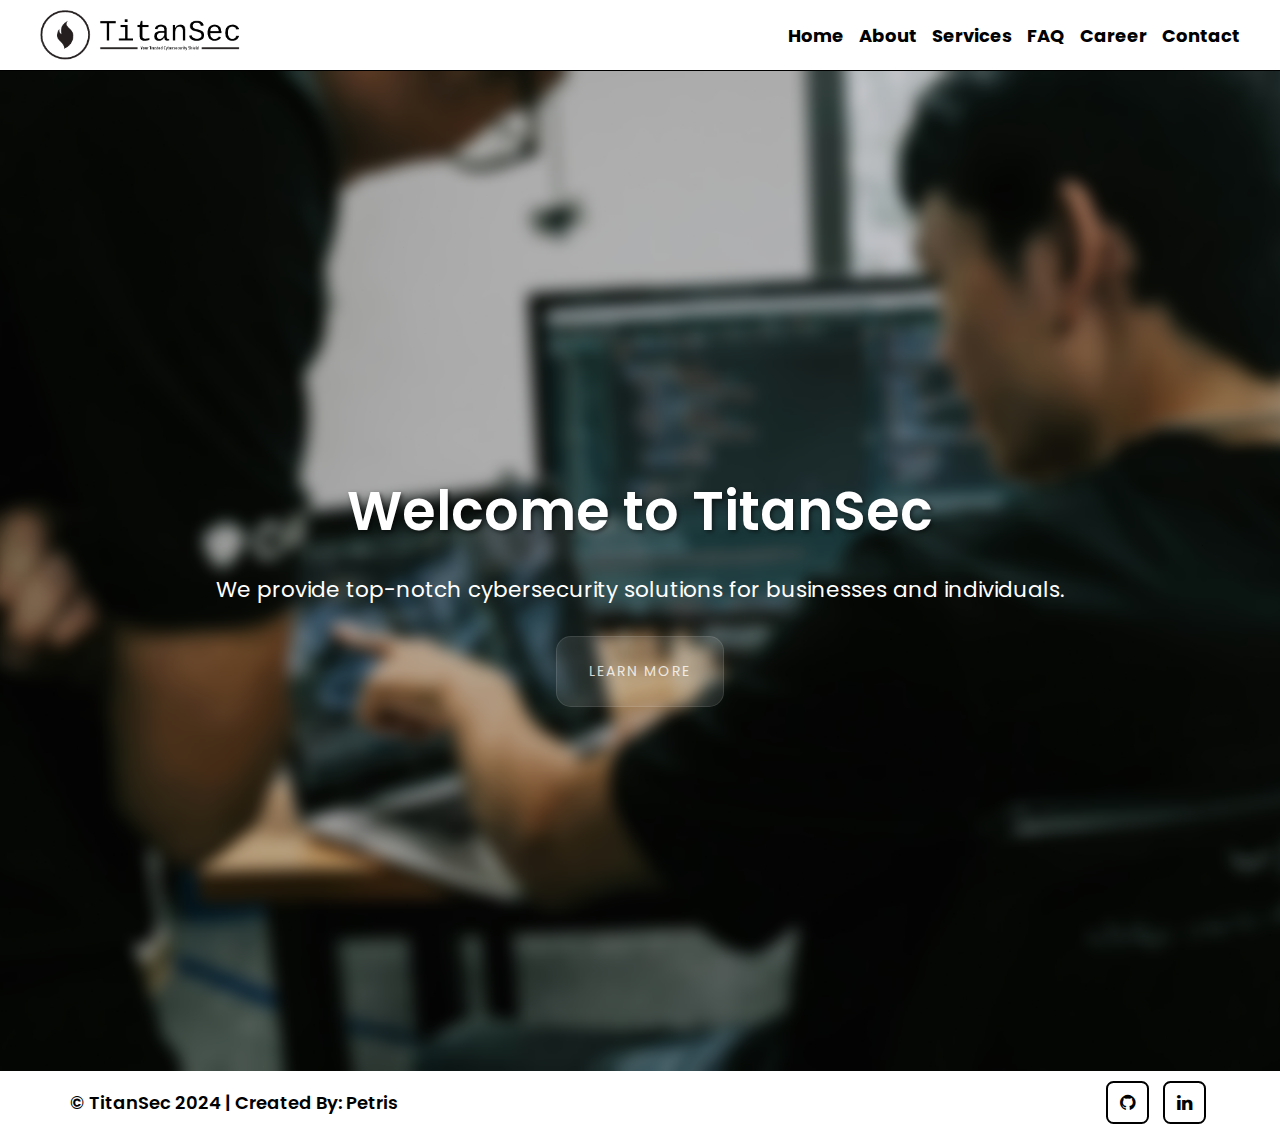
<file: index.html>
<!DOCTYPE html>
<html lang="en">
<head>
    <meta charset="UTF-8">
    <meta name="viewport" content="width=device-width, initial-scale=1.0">
    <meta name="description" content="TitanSec is a security company that provides security services to businesses and individuals.">

    <title>TitanSec | Home</title>

    <link rel="stylesheet" href="styles/grid.css">
    <link rel="stylesheet" href="styles/global.css">
    <link rel="stylesheet" href="styles/index.css">
    <link rel="stylesheet" href="https://cdnjs.cloudflare.com/ajax/libs/font-awesome/4.7.0/css/font-awesome.min.css">
    <script src="scripts/script.js"></script>
</head>
<body>
    <nav>
        <div class="navigation-bar">
            <div class="nav-wrapper">
                <img src="images/logo.png" id="logo" alt="TitanSec Logo">

                <div id="menuIcon" class="menu-icon">&#9776;</div>

                <ul id="navLinks" class="nav-links">
                    <li><a href="#">Home</a></li>
                    <li><a href="pages/about.html">About</a></li>
                    <li><a href="pages/services.html">Services</a></li>
                    <li><a href="pages/faq.html">FAQ</a></li>
                    <li><a href="pages/career.html">Career</a></li>
                    <li><a href="pages/contact.html">Contact</a></li>
                </ul>
            </div>
        </div>
    </nav>

    <div class="content">
        <div class="home-banner">
            <div class="banner-content">
                <h1>Welcome to TitanSec</h1>
                <p>We provide top-notch cybersecurity solutions for businesses and individuals.</p>
                <a href="pages/about.html" class="btn">Learn More</a>
            </div>
        </div>
    </div>

    <footer>
        <div class="container">
            <div class="row align-items-center justify-content-center">
                <div class="col-md-6">
                    <p style="font-weight: 600;">&copy; TitanSec 2024 | Created By: Petris</p>
                </div>
                <div id="socialmedia-icons" class="col-md-6">
                    <a class="btn-socialmedia m-1" href="https://github.com/PetrisGR" role="button"><i class="fa fa-github"></i></a>
                    <a class="btn-socialmedia m-1" href="https://www.linkedin.com/in/petris15/" role="button"><i class="fa fa-linkedin"></i></a>
                </div>
            </div>
        </div>
    </footer>
</body>
</html>
</file>
<file: styles/global.css>
@import url('https://fonts.googleapis.com/css2?family=Poppins:wght@200;300;400;500;600;700&display=swap'); 

/* ==== Base ==== */
* {
    font-family: 'Poppins', sans-serif;
    font-size: 18px;
}

body {
    background: radial-gradient(circle, rgba(2,0,36,1) 0%, rgb(37, 37, 39) 0%, rgb(27, 33, 34) 100%);
    margin: 0;
    padding: 0;
    min-height: 100vh;
    display: flex; 
    flex-direction: column;
    overflow-x: hidden;
}

@media screen and (max-width: 768px) {
    * {
        padding-right: 0.5px;
    }
}

h1 { font-size: 2.5rem; font-weight: 600; }
h2 { font-size: 2rem;  font-weight: 500; }
h3 { font-size: 1.75rem; font-weight: 500;}
h4 { font-size: 1.50rem; font-weight: 500; }
h5 { font-size: 1.25rem; font-weight: 400; }
h6 { font-size: 1rem; font-weight: 400; }

/* ==== Scrollbar ==== */
::-webkit-scrollbar-track
{
	-webkit-box-shadow: inset 0 0 6px rgba(0,0,0,0.3);
	background-color: #ffffff;
}

::-webkit-scrollbar
{
	width: 5px;
	background-color: #ffffff;
}

::-webkit-scrollbar-thumb
{
	background-color: #2b2525;
}

@media screen and (max-width: 768px) {
    ::-webkit-scrollbar-track
    {
        -webkit-box-shadow: inset 0 0 2px rgba(0,0,0,0.3);
    }
    
    ::-webkit-scrollbar
    {
        width: 2px;
    }
}

/* ==== Navigation Bar ==== */
#logo {
    width: 200px;
    height: 50px;
}

.navigation-bar {
    max-width: 1200px;
    margin: 0 auto;
    padding: 0 20px;
}

nav {
    background-color: #ffffff;
    color: #000000;
    padding: 10px 0;
    border-bottom: 1px solid #000000;
    position: sticky;
    top: 0;
    z-index: 1000;
}

.nav-wrapper {
    display: flex;
    justify-content: space-between;
    align-items: center;
}

.nav-links {
    display: flex;
    list-style-type: none;
    padding: 0;
    margin: 0;
}

.nav-links li {
    margin-right: 15px;
}

.nav-links li:last-child {
    margin-right: 0;
}

.nav-links a {
    color: #000000;
    text-decoration: none;
    font-weight: bold;
}

.nav-links a:hover {
    color: #0000005e;
}

@media screen and (max-width: 768px) {
    .nav-links {
        display: none;
    }

    .nav-links.active {
        display: flex;
        flex-direction: column;
        position: absolute;
        top: 50px;
        left: 0;
        background-color: white;
        width: 100%;
        padding: 10px 0;
    }

    .nav-links.active li {
        margin-right: 0;
        text-align: center;
    }
}

.menu-icon {
    display: none;
    cursor: pointer;
}

@media screen and (max-width: 768px) {
    .menu-icon {
        display: block;
    }
}

/* ==== Footer ==== */
.content { 
    flex: 1;
}

footer {
    background-color: #ffffff;
    color: rgb(0, 0, 0);
    bottom: 0;
    width: 100%;
}

.btn-socialmedia { 
    border: 2px solid black;
    border-radius: 7.5px;
    background-color: white;
    color: black;
    padding: 6px 12px;
    font-size: 18px;
    cursor: pointer;
    text-decoration: none;
    display: inline-block;
}

.btn-socialmedia:hover {
    background: #e7e7e7;
}

#socialmedia-icons {
    text-align: right;
}

@media screen and (max-width: 768px) {
    footer p, #socialmedia-icons {
        text-align: center;
    }

    #socialmedia-icons {
        margin-bottom: 2%;
    }
}

/* ==== Header ==== */
.page_title {
    text-align: center;
    background-color: rgba(255, 255, 255, 0.7);
    border: 1px solid rgba(255, 255, 255, 0.2);
}

@media screen and (max-width: 768px) {
    .page_title {
        font-size: 28px;
    }
}

/* ==== Animations ==== */
@keyframes fadeIn {
    from { opacity: 0.25; }
    to {  opacity: 1; }
}

@keyframes slideInUp {
    from {
        transform: translateY(100px);
        opacity: 0;
    }
    to {
        transform: translateY(0);
        opacity: 1;
    }
}

@keyframes slideFromRight {
    0% {
        opacity: 0;
        transform: translateX(40%);
    }
    100% {
        opacity: 1;
        transform: translateX(0%);
    }
}

@keyframes slideFromLeft {
    0% {
        opacity: 0;
        transform: translateX(-40%);
    }
    100% {
        opacity: 1;
        transform: translateX(0%);
    }
}

@media screen and (max-width: 768px) {
    @keyframes slideFromRight {
        0% {
            opacity: 0;
            transform: translateX(20%);
        }
        100% {
            opacity: 1;
            transform: translateX(0%);
        }
    }
    
    @keyframes slideFromLeft {
        0% {
            opacity: 0;
            transform: translateX(-20%);
        }
        100% {
            opacity: 1;
            transform: translateX(0%);
        }
    }
}
</file>
<file: styles/index.css>
.home-banner {
    position: relative;
    display: flex;
    align-items: center;
    justify-content: center;
    text-align: center;
    padding: 50px 0;
    background-image: url('../images/background.png'); /* Credits: https://unsplash.com/photos/two-men-working-on-computers-in-an-office-RIk-i9rXPao (Free to use under the Unpslash License - Blurred) */
    background-size: cover;
    background-position: center;
    height: 100vh;
    overflow: hidden;
    animation: fadeIn 2s ease;
}

.banner-content {
    z-index: 1;
    animation: fadeIn 1s ease;
}

.banner-content h1 {
    font-size: 3rem;
    margin-bottom: 20px;
    color: #fff;
    text-shadow: 2px 2px 4px rgba(0, 0, 0, 0.5);
    animation: slideInUp 1s ease;
}

.banner-content p {
    font-size: 1.2rem;
    margin-bottom: 30px;
    color: #fff;
    animation: slideInUp 1s ease;
}

.banner-content .btn { /* Credits: https://codepen.io/kanishkkunal/pen/QWGzBwz */
    display: inline-block;
    padding: 24px 32px;
    border: 0;
    text-decoration: none;
    border-radius: 15px;
    background-color: rgba(255, 255, 255, 0.1);
    border: 1px solid rgba(255, 255, 255, 0.1); 
    color: rgba(255, 255, 255, 0.8);
    font-size: 14px;
    letter-spacing: 2px;
    cursor: pointer;
    text-transform: uppercase;
}

.banner-content .btn:hover {
    background-color: rgba(255, 255, 255, 0.2);
}
</file>
<file: styles/grid.css>
/*!
 * Bootstrap Grid v5.3.3 (https://getbootstrap.com/)
 * Copyright 2011-2024 The Bootstrap Authors
 * Licensed under MIT (https://github.com/twbs/bootstrap/blob/main/LICENSE)
 * Modified Version
 */

footer .container {
  --gutter-x: 0 !important
}

.container {
  --gutter-x: 1rem;
  --gutter-y: 0;
  width: 100%;
  padding-right: calc(var(--gutter-x) * .5);
  padding-left: calc(var(--gutter-x) * .2);
  margin-right: auto;
  margin-left: auto
}

@media (min-width:576px) {
  .container {
    max-width: 540px
  }
}

@media (min-width:768px) {
  .container {
    max-width: 720px
  }
}

@media (min-width:992px) {
  .container {
    max-width: 960px
  }
}

@media (min-width:1200px) {
  .container {
    max-width: 1140px
  }
}

@media (min-width:1400px) {
  .container {
    max-width: 1320px
  }
}

.row {
  --gutter-x: 1.5rem;
  --gutter-y: 0;
  display: flex;
  flex-wrap: wrap;
  margin-top: calc(-1 * var(--gutter-y));
  margin-right: calc(-.5 * var(--gutter-x));
  margin-left: calc(-.5 * var(--gutter-x))
}

.row>* {
  box-sizing: border-box;
  flex-shrink: 0;
  width: 100%;
  max-width: 100%;
  padding-right: calc(var(--gutter-x) * .5);
  padding-left: calc(var(--gutter-x) * .5);
  margin-top: var(--gutter-y)
}

.col {
  flex: 1 0 0%
}

.row-cols-1>* {
  flex: 0 0 auto;
  width: 100%
}

.row-cols-2>* {
  flex: 0 0 auto;
  width: 50%
}

.row-cols-3>* {
  flex: 0 0 auto;
  width: 33.33333333%
}

.row-cols-4>* {
  flex: 0 0 auto;
  width: 25%
}

.row-cols-5>* {
  flex: 0 0 auto;
  width: 20%
}

.row-cols-6>* {
  flex: 0 0 auto;
  width: 16.66666667%
}

.col-1 {
  flex: 0 0 auto;
  width: 8.33333333%
}

.col-2 {
  flex: 0 0 auto;
  width: 16.66666667%
}

.col-3 {
  flex: 0 0 auto;
  width: 25%
}

.col-4 {
  flex: 0 0 auto;
  width: 33.33333333%
}

.col-5 {
  flex: 0 0 auto;
  width: 41.66666667%
}

.col-6 {
  flex: 0 0 auto;
  width: 50%
}

.col-7 {
  flex: 0 0 auto;
  width: 58.33333333%
}

.col-8 {
  flex: 0 0 auto;
  width: 66.66666667%
}

.col-9 {
  flex: 0 0 auto;
  width: 75%
}

.col-10 {
  flex: 0 0 auto;
  width: 83.33333333%
}

.col-11 {
  flex: 0 0 auto;
  width: 91.66666667%
}

.col-12 {
  flex: 0 0 auto;
  width: 100%
}

.g-0 {
  --gutter-x: 0
}

.g-0 {
  --gutter-y: 0
}

.g-1 {
  --gutter-x: 0.25rem
}

.g-1 {
  --gutter-y: 0.25rem
}

.g-2 {
  --gutter-x: 0.5rem
}

.g-2 {
  --gutter-y: 0.5rem
}

.g-3 {
  --gutter-x: 1rem
}

.g-3 {
  --gutter-y: 1rem
}

.g-4 {
  --gutter-x: 1.5rem
}

.g-4 {
  --gutter-y: 1.5rem
}

.g-5 {
  --gutter-x: 3rem
}

.g-5 {
  --gutter-y: 3rem
}

@media (min-width:768px) {
  .col-md {
    flex: 1 0 0%
  }

  .row-cols-md-1>* {
    flex: 0 0 auto;
    width: 100%
  }

  .row-cols-md-2>* {
    flex: 0 0 auto;
    width: 50%
  }

  .row-cols-md-3>* {
    flex: 0 0 auto;
    width: 33.33333333%
  }

  .row-cols-md-4>* {
    flex: 0 0 auto;
    width: 25%
  }

  .row-cols-md-5>* {
    flex: 0 0 auto;
    width: 20%
  }

  .row-cols-md-6>* {
    flex: 0 0 auto;
    width: 16.66666667%
  }

  .col-md-1 {
    flex: 0 0 auto;
    width: 8.33333333%
  }

  .col-md-2 {
    flex: 0 0 auto;
    width: 16.66666667%
  }

  .col-md-3 {
    flex: 0 0 auto;
    width: 25%
  }

  .col-md-4 {
    flex: 0 0 auto;
    width: 33.33333333%
  }

  .col-md-5 {
    flex: 0 0 auto;
    width: 41.66666667%
  }

  .col-md-6 {
    flex: 0 0 auto;
    width: 50%
  }

  .col-md-7 {
    flex: 0 0 auto;
    width: 58.33333333%
  }

  .col-md-8 {
    flex: 0 0 auto;
    width: 66.66666667%
  }

  .col-md-9 {
    flex: 0 0 auto;
    width: 75%
  }

  .col-md-10 {
    flex: 0 0 auto;
    width: 83.33333333%
  }

  .col-md-11 {
    flex: 0 0 auto;
    width: 91.66666667%
  }

  .col-md-12 {
    flex: 0 0 auto;
    width: 100%
  }
}

@media (min-width:992px) {
  .col-lg {
    flex: 1 0 0%
  }

  .row-cols-lg-1>* {
    flex: 0 0 auto;
    width: 100%
  }

  .row-cols-lg-2>* {
    flex: 0 0 auto;
    width: 50%
  }

  .row-cols-lg-3>* {
    flex: 0 0 auto;
    width: 33.33333333%
  }

  .row-cols-lg-4>* {
    flex: 0 0 auto;
    width: 25%
  }

  .row-cols-lg-5>* {
    flex: 0 0 auto;
    width: 20%
  }

  .row-cols-lg-6>* {
    flex: 0 0 auto;
    width: 16.66666667%
  }

  .col-lg-1 {
    flex: 0 0 auto;
    width: 8.33333333%
  }

  .col-lg-2 {
    flex: 0 0 auto;
    width: 16.66666667%
  }

  .col-lg-3 {
    flex: 0 0 auto;
    width: 25%
  }

  .col-lg-4 {
    flex: 0 0 auto;
    width: 33.33333333%
  }

  .col-lg-5 {
    flex: 0 0 auto;
    width: 41.66666667%
  }

  .col-lg-6 {
    flex: 0 0 auto;
    width: 50%
  }

  .col-lg-7 {
    flex: 0 0 auto;
    width: 58.33333333%
  }

  .col-lg-8 {
    flex: 0 0 auto;
    width: 66.66666667%
  }

  .col-lg-9 {
    flex: 0 0 auto;
    width: 75%
  }

  .col-lg-10 {
    flex: 0 0 auto;
    width: 83.33333333%
  }

  .col-lg-11 {
    flex: 0 0 auto;
    width: 91.66666667%
  }

  .col-lg-12 {
    flex: 0 0 auto;
    width: 100%
  }
}

.d-grid {
  display: grid !important
}

.d-table {
  display: table !important
}

.d-table-row {
  display: table-row !important
}

.d-flex {
  display: flex !important
}

.flex-row {
  flex-direction: row !important
}

.flex-column {
  flex-direction: column !important
}

.align-items-center {
  align-items: center !important
}

.m-0 {
  margin: 0 !important
}

.m-1 {
  margin: .25rem !important
}

.m-2 {
  margin: .5rem !important
}

.m-3 {
  margin: 1rem !important
}

.m-4 {
  margin: 1.5rem !important
}

.m-5 {
  margin: 3rem !important
}

.mb-0 {
  margin-bottom: 0 !important
}

.mb-1 {
  margin-bottom: .25rem !important
}

.mb-2 {
  margin-bottom: .5rem !important
}

.mb-3 {
  margin-bottom: 1rem !important
}

.mb-4 {
  margin-bottom: 1.5rem !important
}

.mb-5 {
  margin-bottom: 3rem !important
}

.p-0 {
  padding: 0 !important
}

.p-1 {
  padding: .25rem !important
}

.p-2 {
  padding: .5rem !important
}

.p-3 {
  padding: 1rem !important
}

.p-4 {
  padding: 1.5rem !important
}

.p-5 {
  padding: 3rem !important
}

.pe-0 {
  padding-right: 0 !important
}

.pe-1 {
  padding-right: .25rem !important
}

.pe-2 {
  padding-right: .5rem !important
}

.pe-3 {
  padding-right: 1rem !important
}

.pe-4 {
  padding-right: 1.5rem !important
}

.pe-5 {
  padding-right: 3rem !important
}

@media (min-width:768px) {
  .flex-md-row {
    flex-direction: row !important
  }

  .flex-md-column {
    flex-direction: column !important
  }

  .justify-content-md-center {
    justify-content: center !important
  }

  .align-items-md-center {
    align-items: center !important
  }

  .align-content-md-center {
    align-content: center !important
  }
}

@media (min-width:992px) {
  .flex-lg-row {
    flex-direction: row !important
  }

  .flex-lg-column {
    flex-direction: column !important
  }

  .justify-content-lg-center {
    justify-content: center !important
  }

  .align-items-lg-center {
    align-items: center !important
  }

  .align-content-lg-center {
    align-content: center !important
  }
}
</file>
